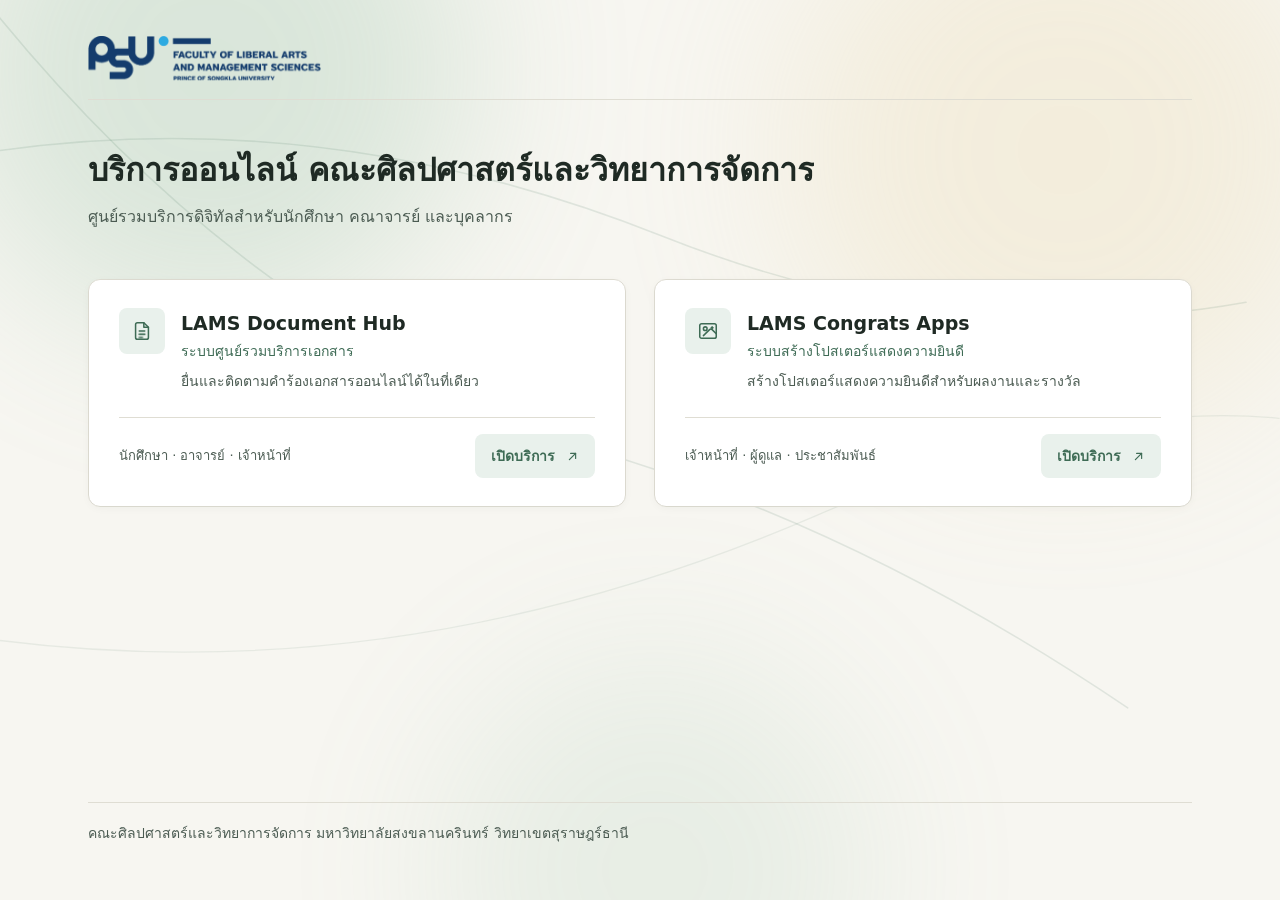
<file: index.html>
<!DOCTYPE html>
<html lang="th">
<head>
  <meta charset="UTF-8">
  <meta http-equiv="Content-Security-Policy" content="default-src 'self'; style-src 'self' https://fonts.googleapis.com; font-src https://fonts.gstatic.com; img-src 'self' data:; script-src 'self'; base-uri 'self'; form-action 'none';">
  <meta name="viewport" content="width=device-width, initial-scale=1.0">
  <meta name="color-scheme" content="light">
  <meta name="theme-color" content="#F7F6F1">
  <meta name="description" content="ศูนย์รวมบริการดิจิทัลสำหรับนักศึกษา คณาจารย์ และบุคลากร คณะศิลปศาสตร์และวิทยาการจัดการ มหาวิทยาลัยสงขลานครินทร์ วิทยาเขตสุราษฎร์ธานี">
  <meta property="og:type" content="website">
  <meta property="og:locale" content="th_TH">
  <meta property="og:title" content="บริการออนไลน์ | คณะศิลปศาสตร์และวิทยาการจัดการ มหาวิทยาลัยสงขลานครินทร์ วิทยาเขตสุราษฎร์ธานี">
  <meta property="og:description" content="ศูนย์รวมบริการดิจิทัลสำหรับนักศึกษา คณาจารย์ และบุคลากร">
  <meta property="og:url" content="https://lams-psu.github.io/">
  <meta property="og:image" content="https://lams-psu.github.io/assets/lams-logo.png">
  <title>บริการออนไลน์ | คณะศิลปศาสตร์และวิทยาการจัดการ มหาวิทยาลัยสงขลานครินทร์ วิทยาเขตสุราษฎร์ธานี</title>

  <link rel="icon" type="image/svg+xml" href="assets/favicon.svg">
  <link rel="preconnect" href="https://fonts.googleapis.com">
  <link rel="preconnect" href="https://fonts.gstatic.com" crossorigin>
  <link href="https://fonts.googleapis.com/css2?family=Anuphan:wght@400;500;600&display=swap" rel="stylesheet">
  <link rel="stylesheet" href="assets/styles.css">
  <script src="assets/app.js" defer></script>
</head>
<body>
  <a class="skip-link" href="#portal-main">ข้ามไปยังรายการบริการ</a>

  <div class="portal-frame" id="portalFrame">
    <div class="ambient-stage" id="ambientStage" aria-hidden="true">
      <div class="ambient-parallax-layer" id="ambientParallax">
        <div class="ambient-orb ambient-orb-a"></div>
        <div class="ambient-orb ambient-orb-b"></div>
        <div class="ambient-orb ambient-orb-c"></div>

        <svg class="ambient-waves-sage" viewBox="0 0 1600 820" preserveAspectRatio="xMidYMid slice">
          <path class="sage-branch sage-branch-a" pathLength="348" d="M-60 210 Q 380 40, 820 215 T 1680 155" />
          <path class="sage-branch sage-branch-b" pathLength="348" d="M-60 520 Q 450 690, 960 470 T 1680 560" />
          <path class="sage-branch sage-branch-a" pathLength="348" d="M180 -30 Q 440 310, 790 420 T 1490 835" />
        </svg>
      </div>
    </div>

    <div class="portal-content">
      <header class="portal-header">
        <div class="brand-lockup">
          <img class="brand-logo" src="assets/lams-logo.png" width="1024" height="193" fetchpriority="high" alt="คณะศิลปศาสตร์และวิทยาการจัดการ มหาวิทยาลัยสงขลานครินทร์ วิทยาเขตสุราษฎร์ธานี">
        </div>
      </header>

      <main id="portal-main" tabindex="-1">
        <section class="portal-hero" aria-labelledby="portal-heading">
          <h1 id="portal-heading">
            <span class="hero-phrase hero-phrase-1"><span class="hero-phrase-inner">บริการออนไลน์</span></span>
            <span class="hero-phrase hero-phrase-2"><span class="hero-phrase-inner">คณะศิลปศาสตร์และวิทยาการจัดการ</span></span>
          </h1>
          <p class="hero-sub">ศูนย์รวมบริการดิจิทัลสำหรับ<wbr><span class="keep-phrase">นักศึกษา คณาจารย์ และบุคลากร</span></p>
        </section>

        <noscript>
          <p class="noscript-note">หากเปิดจาก LINE หรือ Facebook ให้กดเมนูมุมขวาบนแล้วเลือก “เปิดในเบราว์เซอร์” เพื่อการใช้งานที่สมบูรณ์</p>
        </noscript>

        <aside class="webview-banner" id="webviewBanner" aria-label="คำแนะนำการเปิดในเบราว์เซอร์" hidden>
          <div class="webview-banner-copy">
            <svg class="webview-icon" viewBox="0 0 24 24" fill="none" stroke="currentColor" stroke-width="1.7" stroke-linecap="round" stroke-linejoin="round" aria-hidden="true">
              <circle cx="12" cy="12" r="9" />
              <path d="M12 8v5" />
              <path d="M12 16.5h.01" />
            </svg>
            <p class="webview-text">หากเปิดจาก LINE หรือ Facebook กด<wbr><span class="keep-phrase">เมนูมุมขวาบน</span>แล้วเลือก <span class="keep-phrase">“เปิดในเบราว์เซอร์”</span></p>
          </div>
          <button type="button" class="copy-btn" id="copyLinkBtn">
            <svg id="copyIconCopy" width="16" height="16" viewBox="0 0 24 24" fill="none" stroke="currentColor" stroke-width="1.7" stroke-linecap="round" stroke-linejoin="round" aria-hidden="true">
              <rect x="9" y="9" width="11" height="11" rx="2" />
              <path d="M5 15H4a2 2 0 0 1-2-2V4a2 2 0 0 1 2-2h9a2 2 0 0 1 2 2v1" />
            </svg>
            <svg id="copyIconCheck" width="16" height="16" viewBox="0 0 24 24" fill="none" stroke="currentColor" stroke-width="1.9" stroke-linecap="round" stroke-linejoin="round" aria-hidden="true" hidden>
              <path class="copy-check-path" pathLength="100" d="M20 6 9 17l-5-5" />
            </svg>
            <span id="copyBtnText">คัดลอกลิงก์</span>
          </button>
          <span class="sr-only" id="copyLiveStatus" role="status" aria-live="polite" aria-atomic="true"></span>
        </aside>

        <section class="service-section" aria-label="รายการระบบออนไลน์">
          <ul class="service-list" role="list">
            <li class="service-item">
              <article class="service-card">
                <span class="card-beam" aria-hidden="true"></span>
                <span class="card-sheen" aria-hidden="true"><span class="card-sheen-disc"></span></span>
                <span class="card-ripple-layer" aria-hidden="true"></span>
                <div class="card-main">
                  <span class="service-icon-box" aria-hidden="true">
                    <svg width="22" height="22" viewBox="0 0 24 24" fill="none" stroke="currentColor" stroke-width="1.65" stroke-linecap="round" stroke-linejoin="round">
                      <path d="M14 3H7a2 2 0 0 0-2 2v14a2 2 0 0 0 2 2h10a2 2 0 0 0 2-2V8z" />
                      <path d="M14 3v5h5" />
                      <path class="doc-line doc-line-1" pathLength="100" d="M9 12h6" />
                      <path class="doc-line doc-line-2" pathLength="100" d="M9 15.5h6" />
                      <path class="doc-line doc-line-3" pathLength="100" d="M9 19h3.5" />
                    </svg>
                  </span>
                  <div class="service-copy">
                    <h2 class="service-title">
                      <a class="card-link" href="https://lams-psu.github.io/LAMS-Document-Hub/" target="_blank" rel="noopener noreferrer" aria-label="เปิด LAMS Document Hub — ระบบศูนย์รวมบริการเอกสาร คณะศิลปศาสตร์และวิทยาการจัดการ"><span translate="no">LAMS Document Hub</span></a>
                    </h2>
                    <p class="service-subtitle">ระบบศูนย์รวมบริการเอกสาร</p>
                    <p class="service-desc">ยื่นและติดตามคำร้อง<wbr><span class="keep-phrase">เอกสารออนไลน์</span><wbr><span class="keep-phrase">ได้ในที่เดียว</span></p>
                  </div>
                </div>
                <div class="card-footer">
                  <span class="role-meta">นักศึกษา · อาจารย์ · เจ้าหน้าที่</span>
                  <span class="cta-pill" aria-hidden="true">
                    <span class="cta-pill-content">
                      <span>เปิดบริการ</span>
                      <span class="cta-arrow-wrap">
                        <svg class="cta-arrow-svg cta-arrow-out" width="15" height="15" viewBox="0 0 24 24" fill="none" stroke="currentColor" stroke-width="1.85" stroke-linecap="round" stroke-linejoin="round">
                          <path d="M7 17 17 7" />
                          <path d="M9 7h8v8" />
                        </svg>
                        <svg class="cta-arrow-svg cta-arrow-in" width="15" height="15" viewBox="0 0 24 24" fill="none" stroke="currentColor" stroke-width="1.85" stroke-linecap="round" stroke-linejoin="round">
                          <path d="M7 17 17 7" />
                          <path d="M9 7h8v8" />
                        </svg>
                      </span>
                    </span>
                  </span>
                </div>
              </article>
            </li>

            <li class="service-item">
              <article class="service-card">
                <span class="card-beam" aria-hidden="true"></span>
                <span class="card-sheen" aria-hidden="true"><span class="card-sheen-disc"></span></span>
                <span class="card-ripple-layer" aria-hidden="true"></span>
                <div class="card-main">
                  <span class="service-icon-box" aria-hidden="true">
                    <svg width="22" height="22" viewBox="0 0 24 24" fill="none" stroke="currentColor" stroke-width="1.65" stroke-linecap="round" stroke-linejoin="round">
                      <rect x="3" y="4" width="18" height="16" rx="2" />
                      <g class="congrats-sun">
                        <circle cx="9" cy="9.5" r="2" />
                      </g>
                      <path class="congrats-spark" d="M16.5 7.5v2M15.5 8.5h2" />
                      <path class="congrats-ridge" pathLength="100" d="m21 15-4.5-4.5a2 2 0 0 0-2.8 0L7 17" />
                    </svg>
                  </span>
                  <div class="service-copy">
                    <h2 class="service-title">
                      <a class="card-link" href="https://lams-psu.github.io/LAMS-Congrats-Apps/" target="_blank" rel="noopener noreferrer" aria-label="เปิด LAMS Congrats Apps — ระบบสร้างโปสเตอร์แสดงความยินดี คณะศิลปศาสตร์และวิทยาการจัดการ"><span translate="no">LAMS Congrats Apps</span></a>
                    </h2>
                    <p class="service-subtitle">ระบบสร้างโปสเตอร์แสดงความยินดี</p>
                    <p class="service-desc">สร้างโปสเตอร์แสดงความยินดี<wbr><span class="keep-phrase">สำหรับผลงานและรางวัล</span></p>
                  </div>
                </div>
                <div class="card-footer">
                  <span class="role-meta">เจ้าหน้าที่ · ผู้ดูแล · ประชาสัมพันธ์</span>
                  <span class="cta-pill" aria-hidden="true">
                    <span class="cta-pill-content">
                      <span>เปิดบริการ</span>
                      <span class="cta-arrow-wrap">
                        <svg class="cta-arrow-svg cta-arrow-out" width="15" height="15" viewBox="0 0 24 24" fill="none" stroke="currentColor" stroke-width="1.85" stroke-linecap="round" stroke-linejoin="round">
                          <path d="M7 17 17 7" />
                          <path d="M9 7h8v8" />
                        </svg>
                        <svg class="cta-arrow-svg cta-arrow-in" width="15" height="15" viewBox="0 0 24 24" fill="none" stroke="currentColor" stroke-width="1.85" stroke-linecap="round" stroke-linejoin="round">
                          <path d="M7 17 17 7" />
                          <path d="M9 7h8v8" />
                        </svg>
                      </span>
                    </span>
                  </span>
                </div>
              </article>
            </li>
          </ul>
        </section>
      </main>

      <footer class="portal-footer">
        <div class="footer-inner">
          <p class="footer-faculty"><span class="keep-phrase">คณะศิลปศาสตร์และวิทยาการจัดการ</span> <span class="keep-phrase">มหาวิทยาลัยสงขลานครินทร์</span> <span class="keep-phrase">วิทยาเขตสุราษฎร์ธานี</span></p>
        </div>
      </footer>
    </div>
  </div>
</body>
</html>
</file>
<file: assets/styles.css>
:root {
  color-scheme: light;

  /* Botanical Sage Palette (Light-Only) */
  --bg: #F7F6F1;
  --surface: #FFFFFF;
  --ink: #1F2A24;
  --muted: #4B5B52;
  --border: #DFDDD3;
  --border-strong: #C7C4B6;
  --accent: #3E6B55;
  --accent-hover: #305543;
  --accent-soft: #E9F1EC;
  --on-accent: #FFFFFF;
  --orb-a: #84B798;
  --orb-b: #E6CF96;
  --sheen-color: rgba(62, 107, 85, 0.14);
  --beam-highlight: #73A58C;
  --ripple-color: rgba(62, 107, 85, 0.22);
  --shadow-card: 0 2px 10px rgba(31, 42, 36, 0.04);
  --shadow-card-hover: 0 18px 36px rgba(31, 42, 36, 0.11);

  /* Fixed rem scale */
  --font-sans: 'Anuphan', system-ui, -apple-system, 'Segoe UI', Tahoma, sans-serif;
  --text-h1: 2rem;
  --text-h2: 1.1875rem;
  --text-body: 1rem;
  --text-sm: 0.875rem;

  /* Shape consistency lock: 8px controls, 12px cards */
  --radius-control: 8px;
  --radius-card: 12px;

  /* Spacing scale (4px / 8px) */
  --space-1: 4px;
  --space-2: 8px;
  --space-3: 12px;
  --space-4: 16px;
  --space-5: 20px;
  --space-6: 24px;
  --space-8: 32px;

  /* Motion tokens (exponential deceleration) */
  --ease-out: cubic-bezier(0.22, 1, 0.36, 1);
  --ease-spring: cubic-bezier(0.16, 1, 0.3, 1);
  --ease-standard: cubic-bezier(0.2, 0, 0, 1);
  --t-fast: 140ms;
  --t-ui: 260ms;
  --t-arrive: 620ms;
  --beam-angle: 0deg;
}

*, *::before, *::after {
  box-sizing: border-box;
}

[hidden] {
  display: none;
}

html {
  font-family: var(--font-sans);
  font-size: 16px;
  -webkit-font-smoothing: antialiased;
  -moz-osx-font-smoothing: grayscale;
  text-size-adjust: 100%;
}

body {
  margin: 0;
  min-height: 100vh;
  min-height: 100dvh;
  display: flex;
  flex-direction: column;
  background-color: var(--bg);
  color: var(--ink);
  font-family: var(--font-sans);
  font-size: var(--text-body);
  font-weight: 400;
  line-height: 1.65;
}

::selection {
  background-color: var(--accent-soft);
  color: var(--ink);
}

:focus-visible {
  outline: 2px solid var(--accent);
  outline-offset: 2px;
}

.sr-only {
  position: absolute;
  width: 1px;
  height: 1px;
  padding: 0;
  margin: -1px;
  overflow: hidden;
  clip: rect(0, 0, 0, 0);
  white-space: nowrap;
  border: 0;
}

.keep-phrase {
  white-space: nowrap;
}

@media (max-width: 319px) {
  .keep-phrase {
    white-space: normal;
  }
}

.skip-link {
  position: fixed;
  left: var(--space-4);
  top: var(--space-3);
  z-index: 50;
  min-height: 44px;
  padding: 10px 16px;
  border-radius: var(--radius-control);
  background-color: var(--accent);
  color: var(--on-accent);
  font-size: var(--text-sm);
  font-weight: 500;
  text-decoration: none;
  display: inline-flex;
  align-items: center;
  transform: translate3d(0, -140px, 0);
  transition-property: transform;
  transition-duration: var(--t-fast);
  transition-timing-function: var(--ease-out);
}

.skip-link:focus-visible {
  transform: translate3d(0, 0, 0);
}

/* Full-bleed edge-to-edge canvas */
.portal-frame {
  position: relative;
  width: 100%;
  flex: 1 0 auto;
  background-color: var(--bg);
  overflow: hidden;
  display: flex;
  flex-direction: column;
}

/* Full-bleed Living Botanical Sage Ambient Canvas */
.ambient-stage {
  position: absolute;
  inset: 0;
  overflow: hidden;
  pointer-events: none;
  z-index: 0;
}

.ambient-parallax-layer {
  position: absolute;
  inset: 0;
}

.ambient-orb {
  position: absolute;
  border-radius: 999px;
}

.ambient-orb-a {
  width: 520px;
  height: 520px;
  top: -190px;
  left: -4%;
  opacity: 0.25;
  background-color: var(--orb-a);
  filter: blur(84px);
  animation: orbFloatA 15s ease-in-out infinite alternate;
}

.ambient-orb-b {
  width: 560px;
  height: 560px;
  top: -130px;
  right: -5%;
  opacity: 0.22;
  background-color: var(--orb-b);
  filter: blur(88px);
  animation: orbFloatB 20s ease-in-out infinite alternate-reverse;
}

.ambient-orb-c {
  width: 440px;
  height: 440px;
  bottom: -190px;
  left: 34%;
  opacity: 0.13;
  background-color: var(--orb-a);
  filter: blur(82px);
  animation: orbFloatC 23s ease-in-out infinite alternate;
}

@media (max-width: 640px) {
  .ambient-orb-a {
    width: 340px;
    height: 340px;
    top: -120px;
    left: -60px;
  }

  .ambient-orb-b {
    width: 360px;
    height: 360px;
    top: -90px;
    right: -80px;
  }

  .ambient-orb-c {
    display: none;
  }
}

.ambient-waves-sage {
  position: absolute;
  inset: 0;
  width: 100%;
  height: 100%;
}

.sage-branch {
  fill: none;
  stroke: var(--accent);
  stroke-linecap: round;
  stroke-dasharray: 280 68;
  transform-box: fill-box;
  transform-origin: center;
}

.sage-branch-a {
  stroke-width: 1.45;
  opacity: 0.125;
  animation: sageDrift 17s ease-in-out infinite alternate, waveFlowA 30s linear infinite;
}

.sage-branch-b {
  stroke-width: 1.15;
  opacity: 0.095;
  animation: sageDrift 22s ease-in-out infinite alternate-reverse, waveFlowB 36s linear infinite;
}

.ambient-stage.is-paused .ambient-orb,
.ambient-stage.is-paused .sage-branch {
  animation-play-state: paused;
}

@keyframes orbFloatA {
  0% { transform: translate3d(0, 0, 0) scale(1); }
  100% { transform: translate3d(60px, 38px, 0) scale(1.09); }
}

@keyframes orbFloatB {
  0% { transform: translate3d(0, 0, 0) scale(1); }
  100% { transform: translate3d(-56px, 44px, 0) scale(1.08); }
}

@keyframes orbFloatC {
  0% { transform: translate3d(0, 0, 0) scale(1); }
  100% { transform: translate3d(38px, -28px, 0) scale(1.07); }
}

@keyframes waveFlowA {
  from { stroke-dashoffset: 0; }
  to { stroke-dashoffset: -696; }
}

@keyframes waveFlowB {
  from { stroke-dashoffset: 0; }
  to { stroke-dashoffset: 696; }
}

@keyframes sageDrift {
  0% { transform: translate3d(0, 0, 0) rotate(-1.4deg); }
  100% { transform: translate3d(16px, -12px, 0) rotate(1.4deg); }
}

/* Aligned 1200px inner content column */
.portal-content {
  position: relative;
  z-index: 1;
  width: 100%;
  max-width: 1200px;
  margin: 0 auto;
  padding: 36px clamp(20px, 4vw, 48px) 56px;
  flex: 1 0 auto;
  display: flex;
  flex-direction: column;
}

@media (max-width: 640px) {
  .portal-content {
    padding: var(--space-5) var(--space-4) var(--space-6);
  }
}

/* Portal Header + Animated Hairline */
.portal-header {
  position: relative;
  display: flex;
  align-items: center;
  justify-content: space-between;
  gap: var(--space-4);
  padding-bottom: var(--space-5);
}

.portal-header::after {
  content: "";
  position: absolute;
  left: 0;
  right: 0;
  bottom: 0;
  height: 1px;
  background-color: var(--border);
  transform-origin: left center;
  transform: scaleX(1);
}

.brand-lockup {
  display: inline-flex;
  align-items: center;
  min-width: 0;
  text-decoration: none;
}

/* Official horizontal faculty wordmark stays 100% still at all times */
.brand-logo {
  display: block;
  height: 44px;
  width: auto;
  max-width: 100%;
  flex: 0 0 auto;
}

@media (max-width: 640px) {
  .brand-logo {
    height: 36px;
  }
}

/* Hero: NO eyebrow above H1; more space ABOVE H1 than BELOW it */
.portal-hero {
  padding-top: 48px;
  padding-bottom: 40px;
}

.portal-hero h1 {
  margin: 0 0 var(--space-3);
  font-size: var(--text-h1);
  font-weight: 600;
  line-height: 1.38;
  color: var(--ink);
  text-wrap: balance;
  max-width: 44ch;
}

.hero-phrase {
  display: inline-block;
  overflow: hidden;
  vertical-align: bottom;
}

.hero-phrase-inner {
  display: inline-block;
}

@media (max-width: 640px) {
  .portal-hero {
    padding-top: var(--space-8);
    padding-bottom: var(--space-6);
  }

  .portal-hero h1 {
    font-size: 1.625rem;
  }
}

.hero-sub {
  margin: 0;
  font-size: var(--text-body);
  color: var(--muted);
  line-height: 1.65;
  text-wrap: pretty;
  max-width: 65ch;
}

/* Choreographed Entrance (resting state always visible) */
.portal-frame.is-entering .portal-header {
  animation: arriveHeader 420ms var(--ease-out) both;
}

.portal-frame.is-entering .portal-header::after {
  animation: drawHairline 560ms var(--ease-out) 60ms both;
}

.portal-frame.is-entering .hero-phrase-1 .hero-phrase-inner {
  animation: phraseRise 560ms var(--ease-out) 70ms both;
}

.portal-frame.is-entering .hero-phrase-2 .hero-phrase-inner {
  animation: phraseRise 580ms var(--ease-out) 165ms both;
}

.portal-frame.is-entering .hero-sub {
  animation: arriveSub 500ms var(--ease-out) 250ms both;
}

.portal-frame.is-entering .service-item:nth-child(1) .service-card {
  animation: arriveCard var(--t-arrive) var(--ease-out) 300ms both;
}

.portal-frame.is-entering .service-item:nth-child(2) .service-card {
  animation: arriveCard var(--t-arrive) var(--ease-out) 420ms both;
}

.portal-frame.is-entering .portal-footer {
  animation: arriveSub 480ms var(--ease-out) 480ms both;
}

.portal-frame.is-entering .footer-inner::before {
  animation: drawHairline 580ms var(--ease-out) 500ms both;
}

@keyframes arriveHeader {
  from { opacity: 0; transform: translate3d(0, -10px, 0); }
  to { opacity: 1; transform: translate3d(0, 0, 0); }
}

@keyframes drawHairline {
  from { transform: scaleX(0); }
  to { transform: scaleX(1); }
}

@keyframes phraseRise {
  from { opacity: 0; transform: translate3d(0, 108%, 0); }
  to { opacity: 1; transform: translate3d(0, 0, 0); }
}

@keyframes arriveSub {
  from { opacity: 0; transform: translate3d(0, 12px, 0); }
  to { opacity: 1; transform: translate3d(0, 0, 0); }
}

@keyframes arriveCard {
  from { opacity: 0; transform: translate3d(0, 26px, 0) scale(0.965); }
  to { opacity: 1; transform: translate3d(0, 0, 0) scale(1); }
}

/* Conditional LINE/FB WebView Guidance Banner */
.webview-banner {
  margin-bottom: var(--space-6);
  padding: var(--space-4) var(--space-5);
  border-radius: var(--radius-card);
  border: 1px solid var(--border-strong);
  background-color: var(--surface);
  display: flex;
  flex-wrap: wrap;
  align-items: center;
  justify-content: space-between;
  gap: var(--space-3);
  box-shadow: var(--shadow-card);
  animation: arriveSub 260ms var(--ease-out) both;
}

.webview-banner[hidden] {
  display: none;
}

.webview-banner-copy {
  display: flex;
  align-items: flex-start;
  gap: var(--space-3);
  flex: 1 1 260px;
  min-width: 0;
}

.webview-icon {
  flex: 0 0 auto;
  width: 20px;
  height: 20px;
  margin-top: 2px;
  color: var(--accent);
}

.webview-text {
  margin: 0;
  font-size: var(--text-sm);
  color: var(--ink);
  line-height: 1.6;
  text-wrap: pretty;
}

/* Copy Link Button + Ring Pulse + Checkmark Draw */
.copy-btn {
  position: relative;
  appearance: none;
  min-height: 44px;
  min-width: 152px;
  padding: 0 var(--space-4);
  border-radius: var(--radius-control);
  border: 1px solid var(--accent);
  background-color: var(--accent);
  color: var(--on-accent);
  font-family: inherit;
  font-size: var(--text-sm);
  font-weight: 500;
  cursor: pointer;
  touch-action: manipulation;
  display: inline-flex;
  align-items: center;
  justify-content: center;
  gap: var(--space-2);
  white-space: nowrap;
  transition-property: background-color, border-color, transform;
  transition-duration: var(--t-fast);
  transition-timing-function: var(--ease-out);
}

.copy-btn::after {
  content: "";
  position: absolute;
  inset: -3px;
  border-radius: calc(var(--radius-control) + 3px);
  border: 2px solid #1F5E46;
  opacity: 0;
  pointer-events: none;
}

.copy-btn.is-copied {
  background-color: #1F5E46;
  border-color: #1F5E46;
}

.copy-btn.is-copied::after {
  animation: copyPulseRing 480ms var(--ease-out) 1 both;
}

.copy-check-path {
  stroke-dasharray: 100 105;
  stroke-dashoffset: 0;
}

.copy-btn.is-copied .copy-check-path {
  animation: drawStroke 320ms var(--ease-out) both;
}

@keyframes copyPulseRing {
  from { opacity: 0.55; transform: scale(1); }
  to { opacity: 0; transform: scale(1.14); }
}

@keyframes drawStroke {
  from { stroke-dashoffset: 100; }
  to { stroke-dashoffset: 0; }
}

.copy-btn:active {
  transform: scale(0.97);
}

@media (hover: hover) and (pointer: fine) {
  .copy-btn:not(.is-copied):hover {
    background-color: var(--accent-hover);
    border-color: var(--accent-hover);
  }
}

/* 2-Column Service Card Grid */
.service-section {
  margin-top: var(--space-2);
}

.service-list {
  list-style: none;
  margin: 0;
  padding: 0;
  display: grid;
  grid-template-columns: repeat(2, minmax(0, 1fr));
  gap: 24px 28px;
}

@media (max-width: 760px) {
  .service-list {
    grid-template-columns: 1fr;
    gap: var(--space-5);
  }
}

.service-item {
  display: flex;
  min-width: 0;
}

.service-card {
  position: relative;
  isolation: isolate;
  width: 100%;
  background-color: var(--surface);
  border: 1px solid var(--border);
  border-radius: var(--radius-card);
  padding: 28px 30px;
  display: flex;
  flex-direction: column;
  justify-content: space-between;
  gap: var(--space-6);
  transition-property: transform, border-color, background-color, opacity;
  transition-duration: var(--t-ui);
  transition-timing-function: var(--ease-out);
}

.service-card.is-kinetic {
  transition-property: border-color, background-color, opacity;
}

@media (max-width: 760px) {
  .service-card {
    padding: var(--space-5);
    gap: var(--space-5);
  }
}

.service-card::before {
  content: "";
  position: absolute;
  inset: 0;
  border-radius: inherit;
  box-shadow: var(--shadow-card);
  pointer-events: none;
  opacity: 1;
  transition-property: opacity;
  transition-duration: var(--t-ui);
  transition-timing-function: var(--ease-out);
}

.service-card::after {
  content: "";
  position: absolute;
  inset: 0;
  border-radius: inherit;
  box-shadow: var(--shadow-card-hover);
  pointer-events: none;
  opacity: 0;
  transition-property: opacity;
  transition-duration: var(--t-ui);
  transition-timing-function: var(--ease-out);
}

/* Conic Light-Trace Border Overlay */
.card-beam {
  position: absolute;
  inset: -1px;
  border-radius: inherit;
  padding: 1.5px;
  pointer-events: none;
  z-index: 3;
  opacity: 0;
  background: conic-gradient(
    from var(--beam-angle),
    transparent 0deg,
    transparent 245deg,
    var(--accent) 305deg,
    var(--beam-highlight) 340deg,
    transparent 360deg
  );
  -webkit-mask: linear-gradient(#fff 0 0) content-box, linear-gradient(#fff 0 0);
  -webkit-mask-composite: xor;
  mask-composite: exclude;
  transition-property: opacity;
  transition-duration: var(--t-ui);
  transition-timing-function: var(--ease-standard);
}

@keyframes spinBeam {
  from { --beam-angle: 0deg; }
  to { --beam-angle: 360deg; }
}

/* Specular Sheen Disc (uses filter: blur instead of radial-gradient) */
.card-sheen {
  position: absolute;
  inset: 0;
  border-radius: inherit;
  overflow: hidden;
  pointer-events: none;
  z-index: -1;
  opacity: 0;
  transition-property: opacity;
  transition-duration: var(--t-ui);
  transition-timing-function: var(--ease-standard);
}

.card-sheen-disc {
  position: absolute;
  top: 0;
  left: 0;
  width: 260px;
  height: 260px;
  border-radius: 999px;
  background-color: var(--sheen-color);
  filter: blur(46px);
  transform: translate3d(calc(var(--mx, 130px) - 130px), calc(var(--my, 130px) - 130px), 0);
}

/* Click Ripple Layer */
.card-ripple-layer {
  position: absolute;
  inset: 0;
  border-radius: inherit;
  overflow: hidden;
  pointer-events: none;
  z-index: -1;
}

.card-ripple {
  position: absolute;
  width: 260px;
  height: 260px;
  margin-left: -130px;
  margin-top: -130px;
  border-radius: 999px;
  background-color: var(--ripple-color);
  transform: scale(0);
  opacity: 0.9;
  pointer-events: none;
  animation: cardRippleOut 560ms var(--ease-out) forwards;
}

@keyframes cardRippleOut {
  from { transform: scale(0); opacity: 0.9; }
  to { transform: scale(2.5); opacity: 0; }
}

.card-main {
  display: flex;
  align-items: flex-start;
  gap: var(--space-4);
  min-width: 0;
}

/* Concentric radius: 8px inside generous card padding */
.service-icon-box {
  flex: 0 0 auto;
  width: 46px;
  height: 46px;
  border-radius: var(--radius-control);
  background-color: var(--accent-soft);
  color: var(--accent);
  display: inline-flex;
  align-items: center;
  justify-content: center;
  transition-property: background-color, color, transform;
  transition-duration: var(--t-ui);
  transition-timing-function: var(--ease-spring);
}

/* Living Monoline Service SVG Icons (idle + hover/focus) */
.doc-line {
  stroke-dasharray: 100 105;
  stroke-dashoffset: 0;
  transform-box: fill-box;
  transform-origin: left center;
}

.doc-line-1 { animation: docBreath 3.6s ease-in-out 0s infinite alternate; }
.doc-line-2 { animation: docBreath 3.6s ease-in-out 0.35s infinite alternate; }
.doc-line-3 { animation: docBreath 3.6s ease-in-out 0.7s infinite alternate; }

.congrats-sun {
  transform-box: fill-box;
  transform-origin: center;
  animation: sunFloat 4.8s ease-in-out infinite alternate;
}

.congrats-spark {
  transform-box: fill-box;
  transform-origin: center;
  animation: sparkPulse 2.8s ease-in-out infinite alternate;
}

.congrats-ridge {
  stroke-dasharray: 100 105;
  stroke-dashoffset: 0;
}

@keyframes docBreath {
  0% { transform: scaleX(1); opacity: 0.92; }
  100% { transform: scaleX(0.84); opacity: 1; }
}

@keyframes sunFloat {
  0% { transform: translate3d(0, 0.8px, 0) scale(0.96); }
  100% { transform: translate3d(0, -1px, 0) scale(1.06); }
}

@keyframes sparkPulse {
  0% { transform: scale(0.72) rotate(0deg); opacity: 0.45; }
  100% { transform: scale(1.18) rotate(22deg); opacity: 1; }
}

.service-copy {
  min-width: 0;
  flex: 1 1 auto;
}

.service-title {
  margin: 2px 0 var(--space-1);
  font-size: var(--text-h2);
  font-weight: 600;
  line-height: 1.4;
  color: var(--ink);
  text-wrap: balance;
}

.card-link {
  color: inherit;
  text-decoration: none;
  text-underline-offset: 0.22em;
}

.card-link::after {
  content: "";
  position: absolute;
  inset: 0;
  z-index: 2;
  border-radius: var(--radius-card);
}

.card-link:focus-visible {
  outline: none;
}

.service-card:has(.card-link:focus-visible) {
  outline: 2px solid var(--accent);
  outline-offset: 2px;
  border-color: var(--accent);
}

.service-subtitle {
  margin: 0 0 var(--space-2);
  font-size: var(--text-sm);
  font-weight: 500;
  color: var(--accent);
  line-height: 1.5;
}

.service-desc {
  margin: 0;
  font-size: var(--text-sm);
  color: var(--muted);
  line-height: 1.68;
  text-wrap: pretty;
}

.card-footer {
  display: flex;
  flex-wrap: wrap;
  align-items: center;
  justify-content: space-between;
  gap: var(--space-3);
  padding-top: var(--space-4);
  border-top: 1px solid var(--border);
}

.role-meta {
  font-size: 0.8125rem;
  font-weight: 400;
  color: var(--muted);
  line-height: 1.4;
}

/* Magnetic CTA + Upward Fill Sweep + Dual-Arrow Conveyor */
.cta-pill {
  position: relative;
  overflow: hidden;
  isolation: isolate;
  min-height: 44px;
  padding: 0 14px 0 16px;
  border-radius: var(--radius-control);
  background-color: var(--accent-soft);
  color: var(--accent);
  display: inline-flex;
  align-items: center;
  white-space: nowrap;
  transition-property: color, background-color, transform;
  transition-duration: var(--t-ui);
  transition-timing-function: var(--ease-out);
}

.cta-pill.is-kinetic {
  transition-property: color, background-color;
}

.cta-pill::before {
  content: "";
  position: absolute;
  inset: 0;
  border-radius: inherit;
  background-color: var(--accent);
  transform: scaleY(0);
  transform-origin: bottom center;
  z-index: 0;
  transition-property: transform;
  transition-duration: 280ms;
  transition-timing-function: var(--ease-out);
}

.cta-pill-content {
  position: relative;
  z-index: 1;
  display: inline-flex;
  align-items: center;
  gap: var(--space-2);
  font-size: var(--text-sm);
  font-weight: 600;
}

.cta-arrow-wrap {
  position: relative;
  width: 18px;
  height: 18px;
  overflow: hidden;
  display: inline-flex;
  align-items: center;
  justify-content: center;
}

.cta-arrow-svg {
  position: absolute;
  transition-property: transform, opacity;
  transition-duration: 280ms;
  transition-timing-function: var(--ease-out);
}

.cta-arrow-out {
  transform: translate3d(0, 0, 0);
  opacity: 1;
}

.cta-arrow-in {
  transform: translate3d(-16px, 16px, 0);
  opacity: 0;
}

.service-card:has(.card-link:active) {
  transform: scale(0.975);
  transition-duration: var(--t-fast);
}

/* Keyboard focus state parity */
.service-card:has(.card-link:focus-visible) .cta-pill {
  color: var(--on-accent);
}

.service-card:has(.card-link:focus-visible) .cta-pill::before {
  transform: scaleY(1);
}

.service-card:has(.card-link:focus-visible) .cta-arrow-out {
  transform: translate3d(16px, -16px, 0);
  opacity: 0;
}

.service-card:has(.card-link:focus-visible) .cta-arrow-in {
  transform: translate3d(0, 0, 0);
  opacity: 1;
}

html.has-conic-beam .service-card:has(.card-link:focus-visible) .card-beam {
  opacity: 1;
  animation: spinBeam 3.2s linear infinite;
}

@media (hover: hover) and (pointer: fine) {
  .service-list:has(.service-card:hover) .service-card:not(:hover) {
    opacity: 0.85;
  }

  .service-card:has(.card-link:hover) {
    transform: translate3d(0, -6px, 0);
    border-color: var(--border-strong);
  }

  .service-card:has(.card-link:hover)::before { opacity: 0; }
  .service-card:has(.card-link:hover)::after { opacity: 1; }

  html:not(.has-conic-beam) .service-card:has(.card-link:hover) {
    border-color: var(--accent);
  }

  html.has-conic-beam .service-card:has(.card-link:hover) .card-beam {
    opacity: 1;
    animation: spinBeam 3.2s linear infinite;
  }

  .service-card:has(.card-link:hover) .card-sheen {
    opacity: 1;
  }

  .service-card:has(.card-link:hover) .service-icon-box {
    transform: scale(1.08) translate3d(0, -1px, 0);
  }

  .service-card:has(.card-link:hover) .doc-line-1 {
    animation: drawStroke 340ms var(--ease-out) 0ms both;
  }

  .service-card:has(.card-link:hover) .doc-line-2 {
    animation: drawStroke 340ms var(--ease-out) 90ms both;
  }

  .service-card:has(.card-link:hover) .doc-line-3 {
    animation: drawStroke 340ms var(--ease-out) 180ms both;
  }

  .service-card:has(.card-link:hover) .congrats-sun {
    animation: none;
    transform: translate3d(0, -2px, 0) scale(1.14);
  }

  .service-card:has(.card-link:hover) .congrats-spark {
    animation: sparkPulse 1.1s ease-in-out infinite alternate;
  }

  .service-card:has(.card-link:hover) .congrats-ridge {
    animation: drawStroke 440ms var(--ease-out) 40ms both;
  }

  .service-card:has(.card-link:hover) .cta-pill {
    color: var(--on-accent);
  }

  .service-card:has(.card-link:hover) .cta-pill::before {
    transform: scaleY(1);
  }

  .service-card:has(.card-link:hover) .cta-arrow-out {
    transform: translate3d(16px, -16px, 0);
    opacity: 0;
  }

  .service-card:has(.card-link:hover) .cta-arrow-in {
    transform: translate3d(0, 0, 0);
    opacity: 1;
  }
}

/* 404 Page Styling */
.not-found-main {
  flex: 1 0 auto;
  display: flex;
  align-items: center;
  justify-content: center;
  padding: var(--space-8) 0;
}

.not-found-card {
  width: 100%;
  max-width: 520px;
  background-color: var(--surface);
  border: 1px solid var(--border);
  border-radius: var(--radius-card);
  padding: var(--space-8);
  box-shadow: var(--shadow-card);
}

@media (max-width: 640px) {
  .not-found-card {
    padding: var(--space-6) var(--space-5);
  }
}

.not-found-title {
  margin: 0 0 var(--space-2);
  font-size: var(--text-h1);
  font-weight: 600;
  line-height: 1.38;
  color: var(--ink);
  text-wrap: balance;
}

@media (max-width: 640px) {
  .not-found-title {
    font-size: 1.625rem;
  }
}

.not-found-desc {
  margin: 0 0 var(--space-6);
  font-size: var(--text-body);
  color: var(--muted);
  line-height: 1.65;
  text-wrap: pretty;
}

.not-found-actions {
  display: flex;
  flex-direction: column;
  gap: var(--space-3);
}

.not-found-btn {
  min-height: 44px;
  padding: 10px var(--space-5);
  border-radius: var(--radius-control);
  font-size: var(--text-sm);
  font-weight: 600;
  text-decoration: none;
  display: inline-flex;
  align-items: center;
  justify-content: center;
  gap: var(--space-2);
  transition-property: background-color, border-color, color, transform;
  transition-duration: var(--t-fast);
  transition-timing-function: var(--ease-out);
}

.not-found-btn-primary {
  background-color: var(--accent);
  border: 1px solid var(--accent);
  color: var(--on-accent);
}

.not-found-btn-secondary {
  background-color: var(--accent-soft);
  border: 1px solid var(--border-strong);
  color: var(--ink);
}

.not-found-btn:active {
  transform: scale(0.985);
}

@media (hover: hover) and (pointer: fine) {
  .not-found-btn-primary:hover {
    background-color: var(--accent-hover);
    border-color: var(--accent-hover);
  }

  .not-found-btn-secondary:hover {
    background-color: var(--surface);
    border-color: var(--accent);
  }
}

/* Footer + Animated Hairline */
.portal-footer {
  margin-top: auto;
  padding-top: 64px;
}

.footer-inner {
  position: relative;
  padding-top: var(--space-5);
  display: flex;
  flex-direction: column;
  gap: var(--space-1);
}

.footer-inner::before {
  content: "";
  position: absolute;
  top: 0;
  left: 0;
  right: 0;
  height: 1px;
  background-color: var(--border);
  transform-origin: left center;
  transform: scaleX(1);
}

.footer-faculty {
  margin: 0;
  font-size: var(--text-sm);
  font-weight: 500;
  color: var(--muted);
  line-height: 1.6;
}

.noscript-note {
  margin: 0 0 var(--space-4);
  padding: var(--space-3) var(--space-4);
  border: 1px solid var(--border);
  border-radius: var(--radius-control);
  background-color: var(--surface);
  font-size: var(--text-sm);
  color: var(--muted);
}

/* Unconditional Reduced-Motion Override */
@media (prefers-reduced-motion: reduce) {
  .ambient-orb,
  .sage-branch,
  .doc-line,
  .congrats-sun,
  .congrats-spark,
  .card-beam,
  .portal-frame.is-entering .portal-header,
  .portal-frame.is-entering .portal-header::after,
  .portal-frame.is-entering .hero-phrase-inner,
  .portal-frame.is-entering .hero-sub,
  .portal-frame.is-entering .service-card,
  .portal-frame.is-entering .portal-footer,
  .portal-frame.is-entering .footer-inner::before,
  .webview-banner,
  .copy-btn.is-copied::after,
  .copy-btn.is-copied .copy-check-path,
  .service-card:has(.card-link:hover) .doc-line,
  .service-card:has(.card-link:hover) .congrats-ridge,
  .card-ripple {
    animation: none;
  }

  .card-sheen,
  .card-beam,
  .card-ripple-layer,
  .copy-btn.is-copied::after {
    display: none;
  }

  .service-card,
  .service-icon-box,
  .cta-pill,
  .cta-arrow-svg,
  .copy-btn,
  .not-found-btn {
    transition-property: background-color, border-color, color, opacity;
    transition-duration: 150ms;
  }

  .cta-pill::before {
    transition-property: none;
  }

  .service-card:has(.card-link:hover),
  .service-card:has(.card-link:active),
  .copy-btn:active,
  .not-found-btn:active,
  .service-card:has(.card-link:hover) .service-icon-box,
  .service-card:has(.card-link:hover) .congrats-sun,
  .service-card:has(.card-link:hover) .cta-arrow-out,
  .service-card:has(.card-link:hover) .cta-arrow-in,
  .service-card:has(.card-link:focus-visible) .cta-arrow-out,
  .service-card:has(.card-link:focus-visible) .cta-arrow-in {
    transform: none;
  }

  .service-card:has(.card-link:hover) .cta-arrow-out,
  .service-card:has(.card-link:focus-visible) .cta-arrow-out {
    opacity: 1;
  }

  .service-card:has(.card-link:hover) .cta-arrow-in,
  .service-card:has(.card-link:focus-visible) .cta-arrow-in {
    opacity: 0;
  }
}
</file>
